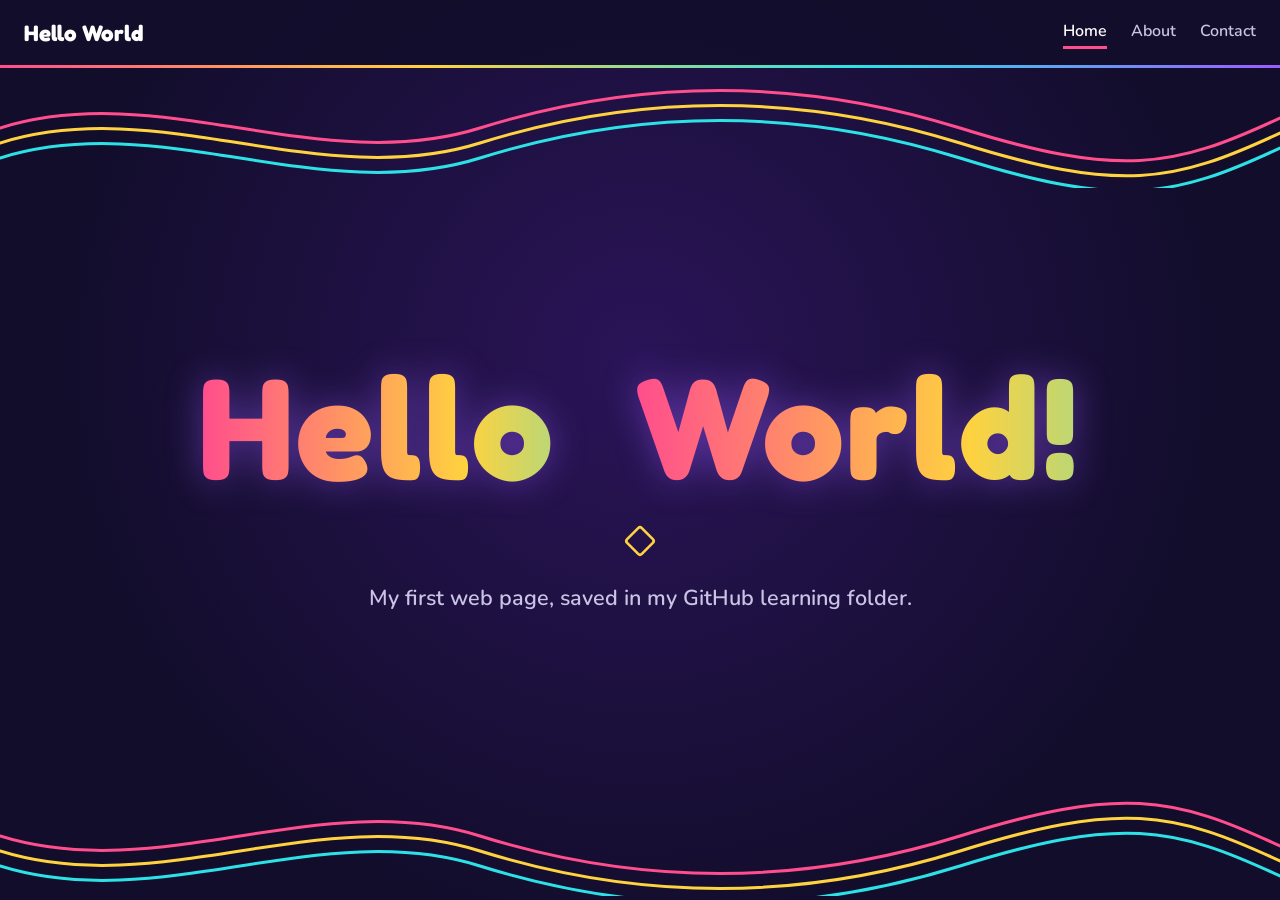
<file: index.html>
<!DOCTYPE html>
<html lang="en">
<head>
  <meta charset="UTF-8">
  <meta name="viewport" content="width=device-width, initial-scale=1">
  <title>Hello World</title>
  <link rel="preconnect" href="https://fonts.googleapis.com">
  <link rel="preconnect" href="https://fonts.gstatic.com" crossorigin>
  <link href="https://fonts.googleapis.com/css2?family=Fredoka:wght@600;700&family=Nunito:wght@400;600&display=swap" rel="stylesheet">
  <link rel="stylesheet" href="style.css">
</head>
<body>
  <header class="nav">
    <a class="brand" href="index.html">Hello World</a>
    <nav aria-label="Main">
      <a href="index.html" aria-current="page">Home</a>
      <a href="about.html">About</a>
      <a href="contact.html">Contact</a>
    </nav>
  </header>
  <main class="stage">

    <!-- Top decorative wave lines -->
    <svg class="waves waves-top" viewBox="0 0 1200 120" preserveAspectRatio="none" aria-hidden="true">
      <path class="line l1" d="M0,60 C150,10 300,110 450,60 S750,10 900,60 S1100,100 1200,50"/>
      <path class="line l2" d="M0,75 C150,25 300,125 450,75 S750,25 900,75 S1100,115 1200,65"/>
      <path class="line l3" d="M0,90 C150,40 300,140 450,90 S750,40 900,90 S1100,130 1200,80"/>
    </svg>

    <section class="hero">
      <h1 class="hello" aria-label="Hello World">
        <span class="word">Hello</span>
        <span class="word">World!</span>
      </h1>

      <!-- Fancy divider line with a diamond in the middle -->
      <svg class="divider" viewBox="0 0 600 40" aria-hidden="true">
        <defs>
          <linearGradient id="dg" x1="0" x2="1">
            <stop offset="0" stop-color="#ff4d8d"/>
            <stop offset="0.5" stop-color="#ffd23f"/>
            <stop offset="1" stop-color="#2de2e6"/>
          </linearGradient>
        </defs>
        <line class="draw" x1="10" y1="20" x2="270" y2="20" stroke="url(#dg)" stroke-width="3" stroke-linecap="round"/>
        <rect x="288" y="8" width="24" height="24" rx="3" transform="rotate(45 300 20)" fill="none" stroke="#ffd23f" stroke-width="3"/>
        <line class="draw" x1="330" y1="20" x2="590" y2="20" stroke="url(#dg)" stroke-width="3" stroke-linecap="round"/>
      </svg>

      <p class="sub">My first web page, saved in my GitHub learning folder.</p>
    </section>

    <!-- Bottom decorative wave lines -->
    <svg class="waves waves-bottom" viewBox="0 0 1200 120" preserveAspectRatio="none" aria-hidden="true">
      <path class="line l1" d="M0,60 C150,110 300,10 450,60 S750,110 900,60 S1100,20 1200,70"/>
      <path class="line l2" d="M0,75 C150,125 300,25 450,75 S750,125 900,75 S1100,35 1200,85"/>
      <path class="line l3" d="M0,90 C150,140 300,40 450,90 S750,140 900,90 S1100,50 1200,100"/>
    </svg>

  </main>
</body>
</html>
</file>
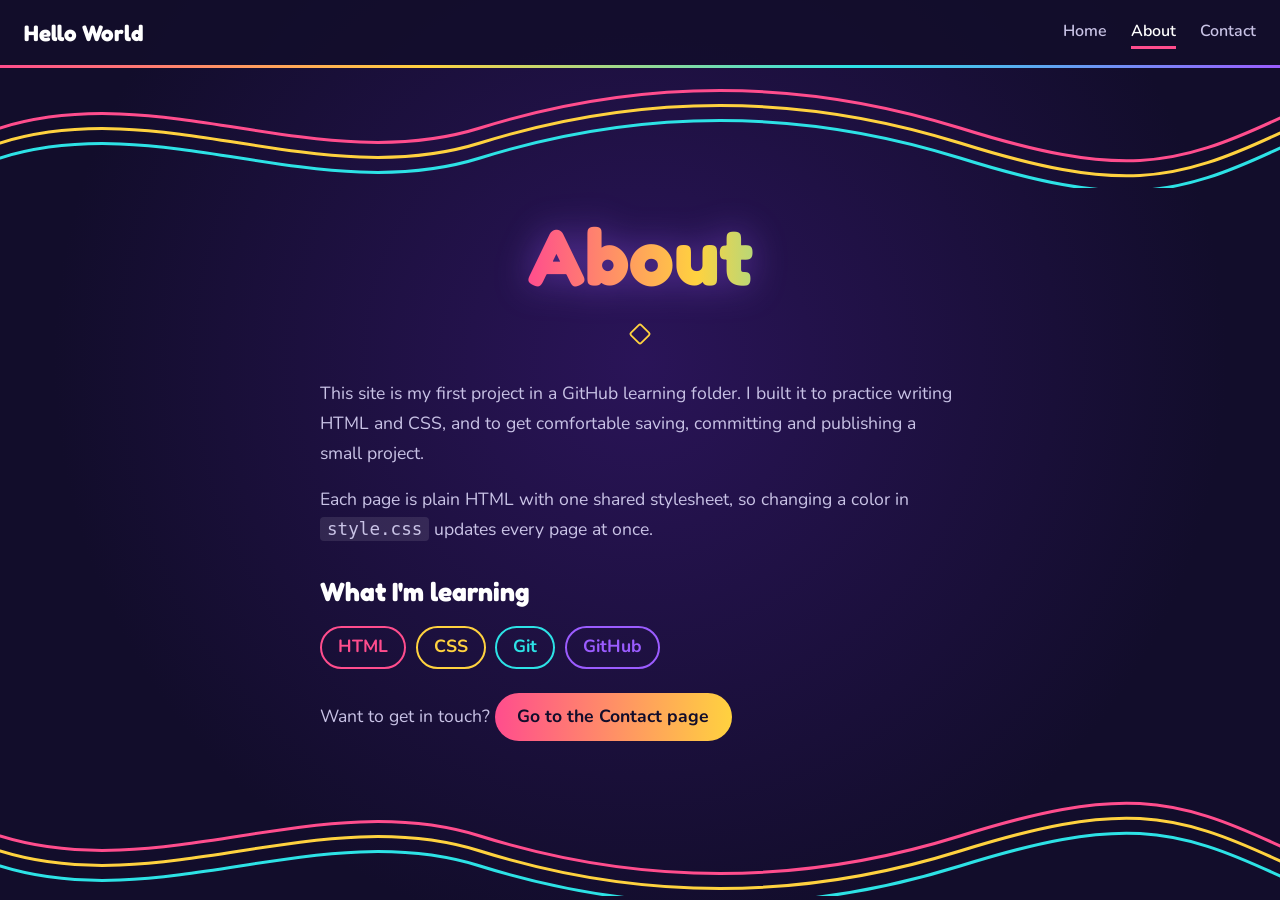
<file: about.html>
<!DOCTYPE html>
<html lang="en">
<head>
  <meta charset="UTF-8">
  <meta name="viewport" content="width=device-width, initial-scale=1">
  <title>About | Hello World</title>
  <link rel="preconnect" href="https://fonts.googleapis.com">
  <link rel="preconnect" href="https://fonts.gstatic.com" crossorigin>
  <link href="https://fonts.googleapis.com/css2?family=Fredoka:wght@600;700&family=Nunito:wght@400;600&display=swap" rel="stylesheet">
  <link rel="stylesheet" href="style.css">
</head>
<body>
  <header class="nav">
    <a class="brand" href="index.html">Hello World</a>
    <nav aria-label="Main">
      <a href="index.html">Home</a>
      <a href="about.html" aria-current="page">About</a>
      <a href="contact.html">Contact</a>
    </nav>
  </header>

  <main class="stage">
    <svg class="waves waves-top" viewBox="0 0 1200 120" preserveAspectRatio="none" aria-hidden="true">
      <path class="line l1" d="M0,60 C150,10 300,110 450,60 S750,10 900,60 S1100,100 1200,50"/>
      <path class="line l2" d="M0,75 C150,25 300,125 450,75 S750,25 900,75 S1100,115 1200,65"/>
      <path class="line l3" d="M0,90 C150,40 300,140 450,90 S750,40 900,90 S1100,130 1200,80"/>
    </svg>

    <section class="page">
      <h1 class="page-title"><span class="word">About</span></h1>
      <svg class="divider small" viewBox="0 0 600 40" aria-hidden="true">
        <defs>
          <linearGradient id="dg" x1="0" x2="1">
            <stop offset="0" stop-color="#ff4d8d"/>
            <stop offset="0.5" stop-color="#ffd23f"/>
            <stop offset="1" stop-color="#2de2e6"/>
          </linearGradient>
        </defs>
        <line class="draw" x1="10" y1="20" x2="270" y2="20" stroke="url(#dg)" stroke-width="3" stroke-linecap="round"/>
        <rect x="288" y="8" width="24" height="24" rx="3" transform="rotate(45 300 20)" fill="none" stroke="#ffd23f" stroke-width="3"/>
        <line class="draw" x1="330" y1="20" x2="590" y2="20" stroke="url(#dg)" stroke-width="3" stroke-linecap="round"/>
      </svg>

      <div class="content">
        <p>This site is my first project in a GitHub learning folder. I built it to practice writing HTML and CSS, and to get comfortable saving, committing and publishing a small project.</p>
        <p>Each page is plain HTML with one shared stylesheet, so changing a color in <code>style.css</code> updates every page at once.</p>

        <h2>What I'm learning</h2>
        <ul class="chips">
          <li class="chip c-pink">HTML</li>
          <li class="chip c-yellow">CSS</li>
          <li class="chip c-cyan">Git</li>
          <li class="chip c-violet">GitHub</li>
        </ul>

        <p class="cta-row">Want to get in touch? <a class="btn" href="contact.html">Go to the Contact page</a></p>
      </div>
    </section>

    <svg class="waves waves-bottom" viewBox="0 0 1200 120" preserveAspectRatio="none" aria-hidden="true">
      <path class="line l1" d="M0,60 C150,110 300,10 450,60 S750,110 900,60 S1100,20 1200,70"/>
      <path class="line l2" d="M0,75 C150,125 300,25 450,75 S750,125 900,75 S1100,35 1200,85"/>
      <path class="line l3" d="M0,90 C150,140 300,40 450,90 S750,140 900,90 S1100,50 1200,100"/>
    </svg>
  </main>
</body>
</html>
</file>
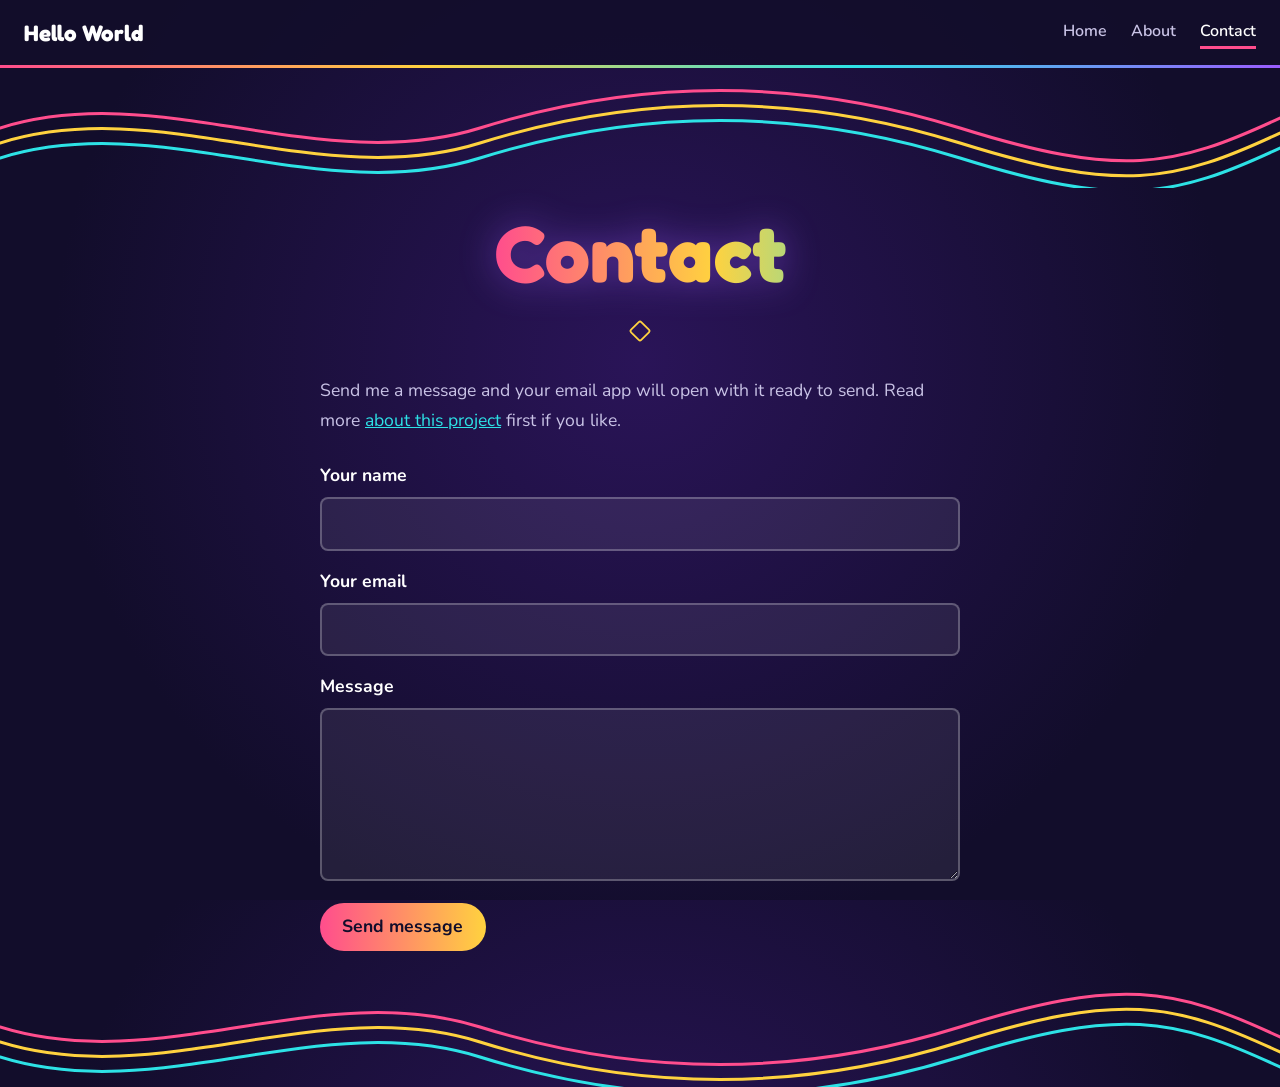
<file: contact.html>
<!DOCTYPE html>
<html lang="en">
<head>
  <meta charset="UTF-8">
  <meta name="viewport" content="width=device-width, initial-scale=1">
  <title>Contact | Hello World</title>
  <link rel="preconnect" href="https://fonts.googleapis.com">
  <link rel="preconnect" href="https://fonts.gstatic.com" crossorigin>
  <link href="https://fonts.googleapis.com/css2?family=Fredoka:wght@600;700&family=Nunito:wght@400;600&display=swap" rel="stylesheet">
  <link rel="stylesheet" href="style.css">
</head>
<body>
  <header class="nav">
    <a class="brand" href="index.html">Hello World</a>
    <nav aria-label="Main">
      <a href="index.html">Home</a>
      <a href="about.html">About</a>
      <a href="contact.html" aria-current="page">Contact</a>
    </nav>
  </header>

  <main class="stage">
    <svg class="waves waves-top" viewBox="0 0 1200 120" preserveAspectRatio="none" aria-hidden="true">
      <path class="line l1" d="M0,60 C150,10 300,110 450,60 S750,10 900,60 S1100,100 1200,50"/>
      <path class="line l2" d="M0,75 C150,25 300,125 450,75 S750,25 900,75 S1100,115 1200,65"/>
      <path class="line l3" d="M0,90 C150,40 300,140 450,90 S750,40 900,90 S1100,130 1200,80"/>
    </svg>

    <section class="page">
      <h1 class="page-title"><span class="word">Contact</span></h1>
      <svg class="divider small" viewBox="0 0 600 40" aria-hidden="true">
        <defs>
          <linearGradient id="dg" x1="0" x2="1">
            <stop offset="0" stop-color="#ff4d8d"/>
            <stop offset="0.5" stop-color="#ffd23f"/>
            <stop offset="1" stop-color="#2de2e6"/>
          </linearGradient>
        </defs>
        <line class="draw" x1="10" y1="20" x2="270" y2="20" stroke="url(#dg)" stroke-width="3" stroke-linecap="round"/>
        <rect x="288" y="8" width="24" height="24" rx="3" transform="rotate(45 300 20)" fill="none" stroke="#ffd23f" stroke-width="3"/>
        <line class="draw" x1="330" y1="20" x2="590" y2="20" stroke="url(#dg)" stroke-width="3" stroke-linecap="round"/>
      </svg>

      <div class="content">
        <p>Send me a message and your email app will open with it ready to send. Read more <a href="about.html">about this project</a> first if you like.</p>

        <form id="contact-form" class="form">
          <label for="name">Your name</label>
          <input id="name" name="name" type="text" required autocomplete="name">

          <label for="email">Your email</label>
          <input id="email" name="email" type="email" required autocomplete="email">

          <label for="message">Message</label>
          <textarea id="message" name="message" rows="5" required></textarea>

          <button class="btn" type="submit">Send message</button>
        </form>
      </div>
    </section>

    <svg class="waves waves-bottom" viewBox="0 0 1200 120" preserveAspectRatio="none" aria-hidden="true">
      <path class="line l1" d="M0,60 C150,110 300,10 450,60 S750,110 900,60 S1100,20 1200,70"/>
      <path class="line l2" d="M0,75 C150,125 300,25 450,75 S750,125 900,75 S1100,35 1200,85"/>
      <path class="line l3" d="M0,90 C150,140 300,40 450,90 S750,140 900,90 S1100,50 1200,100"/>
    </svg>
  </main>

  <script>
    // Opens the visitor's email app with the form contents filled in.
    // Replace the address below with your own email.
    var TO = "your.email@example.com";
    document.getElementById("contact-form").addEventListener("submit", function (e) {
      e.preventDefault();
      var name = document.getElementById("name").value;
      var email = document.getElementById("email").value;
      var msg = document.getElementById("message").value;
      var subject = encodeURIComponent("Message from " + name);
      var body = encodeURIComponent(msg + "\n\nFrom: " + name + " (" + email + ")");
      window.location.href = "mailto:" + TO + "?subject=" + subject + "&body=" + body;
    });
  </script>
</body>
</html>
</file>
<file: style.css>
:root {
  --bg: #120d2b;
  --bg-glow: #2a1458;
  --pink: #ff4d8d;
  --yellow: #ffd23f;
  --cyan: #2de2e6;
  --violet: #9b5cff;
  --text-soft: #c9c3e6;
}

* { box-sizing: border-box; margin: 0; padding: 0; }

html, body { height: 100%; }

body {
  font-family: "Nunito", "Segoe UI", sans-serif;
  background: radial-gradient(circle at 50% 40%, var(--bg-glow), var(--bg) 70%);
  color: var(--text-soft);
}

.stage {
  min-height: 100vh;
  display: flex;
  flex-direction: column;
  justify-content: space-between;
  overflow: hidden;
}

/* ---------- Wavy lines ---------- */
.waves {
  display: block;
  width: 100%;
  height: 120px;
}

.line {
  fill: none;
  stroke-width: 3;
  stroke-linecap: round;
  stroke-dasharray: 2400;
  stroke-dashoffset: 2400;
  animation: draw 2.4s ease-out forwards;
}
.l1 { stroke: var(--pink); }
.l2 { stroke: var(--yellow); animation-delay: .2s; }
.l3 { stroke: var(--cyan);   animation-delay: .4s; }

@keyframes draw { to { stroke-dashoffset: 0; } }

/* ---------- Hero ---------- */
.hero {
  text-align: center;
  padding: 1rem 1.5rem;
}

.hello {
  font-family: "Fredoka", "Trebuchet MS", sans-serif;
  font-weight: 700;
  font-size: clamp(3rem, 12vw, 9rem);
  line-height: 1.05;
  letter-spacing: 0.02em;
}

.word {
  display: inline-block;
  margin: 0 .15em;
  background: linear-gradient(90deg, var(--pink), var(--yellow), var(--cyan), var(--violet), var(--pink));
  background-size: 300% 100%;
  -webkit-background-clip: text;
  background-clip: text;
  color: transparent;
  -webkit-text-fill-color: transparent;
  animation: shimmer 6s linear infinite;
  filter: drop-shadow(0 0 18px rgba(155, 92, 255, .45));
}
.word:nth-child(2) { animation-delay: -1.5s; }

@keyframes shimmer { to { background-position: -300% 0; } }

/* ---------- Divider ---------- */
.divider {
  width: min(520px, 80vw);
  height: 40px;
  margin: 1.2rem auto 1rem;
  overflow: visible;
}
.divider .draw {
  stroke-dasharray: 280;
  stroke-dashoffset: 280;
  animation: draw-short 1.4s .8s ease-out forwards;
}
@keyframes draw-short { to { stroke-dashoffset: 0; } }

.sub {
  font-size: clamp(1rem, 2.4vw, 1.35rem);
  font-weight: 600;
}

/* ---------- Accessibility ---------- */
@media (prefers-reduced-motion: reduce) {
  .line, .divider .draw { animation: none; stroke-dashoffset: 0; }
  .word { animation: none; }
}

/* ---------- Navigation ---------- */
.nav {
  display: flex;
  align-items: center;
  justify-content: space-between;
  flex-wrap: wrap;
  gap: .5rem 1.5rem;
  padding: 1rem 1.5rem;
  background: rgba(18, 13, 43, .85);
  border-bottom: 3px solid transparent;
  border-image: linear-gradient(90deg, var(--pink), var(--yellow), var(--cyan), var(--violet)) 1;
}
.brand {
  font-family: "Fredoka", "Trebuchet MS", sans-serif;
  font-weight: 700;
  font-size: 1.4rem;
  color: #fff;
  text-decoration: none;
}
.nav nav { display: flex; gap: 1.5rem; }
.nav nav a {
  color: var(--text-soft);
  text-decoration: none;
  font-weight: 600;
  padding: .25rem 0;
  border-bottom: 3px solid transparent;
}
.nav nav a:hover { color: #fff; border-bottom-color: var(--cyan); }
.nav nav a[aria-current="page"] { color: #fff; border-bottom-color: var(--pink); }
a:focus-visible, button:focus-visible, input:focus-visible, textarea:focus-visible {
  outline: 3px solid var(--yellow);
  outline-offset: 3px;
}

.stage { min-height: calc(100vh - 4.5rem); }

/* ---------- Inner pages ---------- */
.page { padding: 1rem 1.5rem; text-align: center; }
.page-title {
  font-family: "Fredoka", "Trebuchet MS", sans-serif;
  font-weight: 700;
  font-size: clamp(2.5rem, 8vw, 5rem);
}
.divider.small { width: min(360px, 70vw); margin: .6rem auto 1.2rem; }

.content {
  max-width: 40rem;
  margin: 0 auto;
  text-align: left;
  line-height: 1.7;
  font-size: 1.1rem;
}
.content p { margin-bottom: 1rem; }
.content h2 {
  font-family: "Fredoka", "Trebuchet MS", sans-serif;
  color: #fff;
  margin: 1.5rem 0 .75rem;
}
.content a { color: var(--cyan); }
.content code {
  background: rgba(255,255,255,.1);
  padding: .1em .4em;
  border-radius: 4px;
}

.chips { list-style: none; display: flex; flex-wrap: wrap; gap: .6rem; margin-bottom: 1.5rem; }
.chip {
  padding: .3rem 1rem;
  border-radius: 999px;
  font-weight: 700;
  border: 2px solid;
}
.c-pink   { color: var(--pink);   border-color: var(--pink); }
.c-yellow { color: var(--yellow); border-color: var(--yellow); }
.c-cyan   { color: var(--cyan);   border-color: var(--cyan); }
.c-violet { color: var(--violet); border-color: var(--violet); }

.btn {
  display: inline-block;
  font: inherit;
  font-weight: 700;
  color: var(--bg);
  background: linear-gradient(90deg, var(--pink), var(--yellow));
  border: 0;
  border-radius: 999px;
  padding: .55rem 1.4rem;
  text-decoration: none;
  cursor: pointer;
}
.content a.btn { color: var(--bg); }
.btn:hover { filter: brightness(1.1); }

/* ---------- Contact form ---------- */
.form { display: flex; flex-direction: column; gap: .4rem; }
.form label { font-weight: 700; color: #fff; margin-top: .6rem; }
.form input, .form textarea {
  font: inherit;
  color: #fff;
  background: rgba(255,255,255,.08);
  border: 2px solid rgba(255,255,255,.25);
  border-radius: 8px;
  padding: .6rem .8rem;
}
.form input:focus, .form textarea:focus { border-color: var(--cyan); }
.form .btn { align-self: flex-start; margin-top: 1rem; }
</file>
